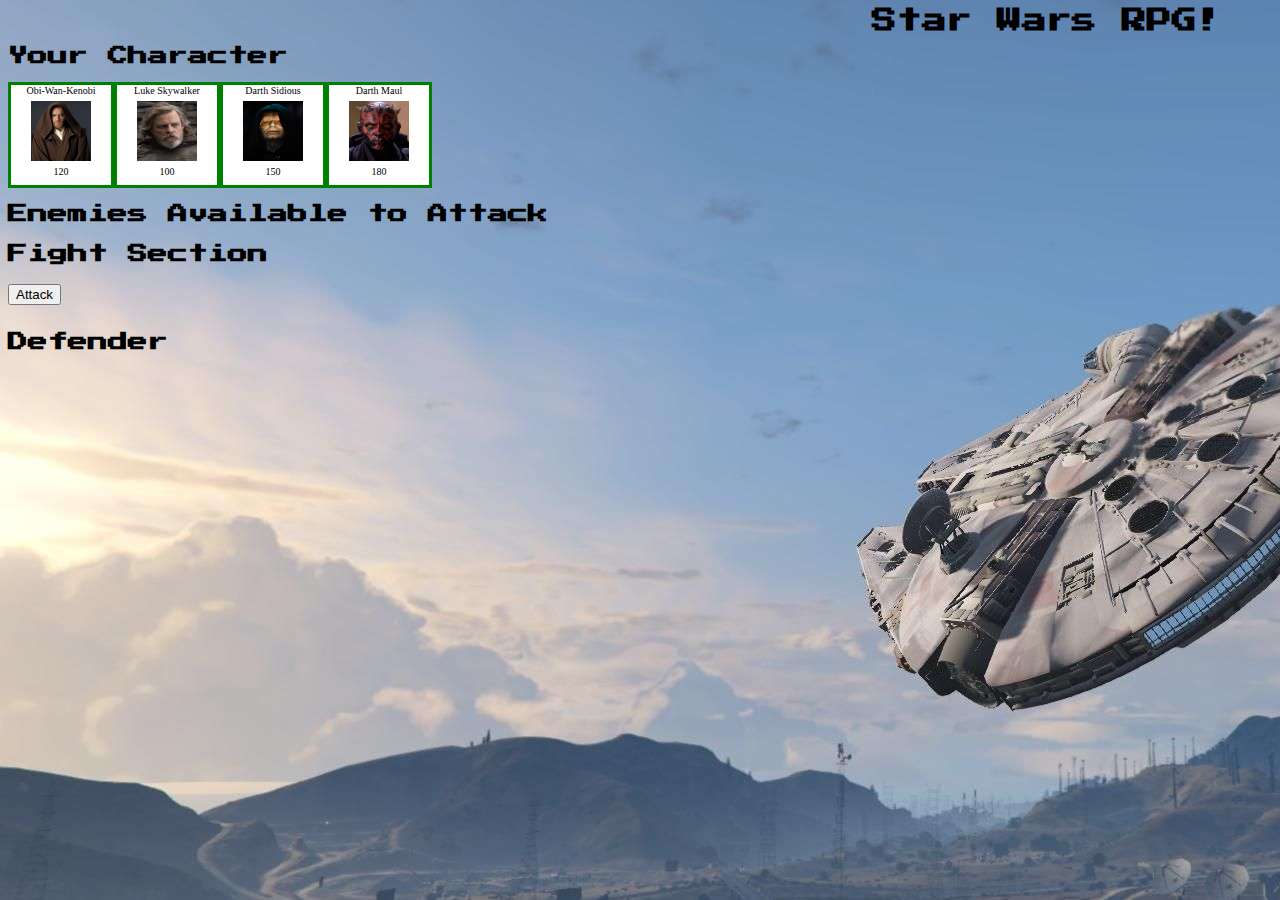
<file: index.html>
<!DOCTYPE html>
<html>
<head>
    <meta charset="utf-8" />
    <meta http-equiv="X-UA-Compatible" content="IE=edge">
    <title>Star Wars RPG!</title>
    <meta name="viewport" content="width=device-width, initial-scale=1">
    <link rel="stylesheet" type="text/css" media="screen" href="assets/css/style.css" />
    <script src="https://code.jquery.com/jquery-3.3.1.js" integrity="sha256-2Kok7MbOyxpgUVvAk/HJ2jigOSYS2auK4Pfzbm7uH60=" crossorigin="anonymous"></script>
    <script src="assets/javascript/game.js"></script>
    <link href="https://fonts.googleapis.com/css?family=Press+Start+2P" rel="stylesheet">

</head>

<body>
    <header>Star Wars RPG!</header>

    <div class="your-character-row">
        <h1 class="headers">Your Character</h1>
        <div class="characters">
            <div id="Obi-Wan-Kenobi">Obi-Wan-Kenobi
                <img src="assets/images/obiwankenobi.jpg">
                <p1 class="HP">120</p1>
            </div>
            <div id="Luke-Skywalker">Luke Skywalker
                <img src="assets/images/luke.jpeg">
                <p2 class="HP">100</p2>
            </div>
            <div id="Darth-Sidious">Darth Sidious
                <img src="assets/images/darthsidious.png">
                <p3 class="HP">150</p3>
            </div>
            <div id="Darth-Maul">Darth Maul
                <img src="assets/images/darthmaul.png">
                <p4 class="HP">180</p4>
            </div>
        </div>
    </div>

    <div class="enemies-row">
        <h2 class="headers">Enemies Available to Attack</h2>
        <div class="enemies-available"></div>
    </div>

    <div class="fight-section-row">
        <h3 class="headers">Fight Section</h3>
        <button id="attack" type="button">Attack</button>
    </div>

    <div class="defender-row">
        <h4 class="headers">Defender</h4>
        <div class="selectedDefender"></div>
    </div>
    
    <div class="alerts">
        <br>
        <p6></p6>
        <br>
        <p7></p7>
        <p5></p5>
        <br><br>
        <button id="restart" type="button">Restart</button>
    </div>



    

</body>
</html>
</file>
<file: assets/css/style.css>
header {
    text-align: right;
    margin-right: 50px;
    font-size: 25px;
    font-weight: bold;
    font-family: 'Press Start 2P', cursive;
}

.headers {
    font-family: 'Press Start 2P', cursive;
    font-size: 20px;
}

.characters {
    display: inline-flex;
}
#Obi-Wan-Kenobi {
    height: 100px;
    width: 100px;
    background-color: white;
    text-align: center;
    font-size: 10px;
    border: 3px solid green;
}

#Luke-Skywalker {
    height: 100px;
    width: 100px;
    background-color: white;
    text-align: center;
    font-size: 10px;
    border: 3px solid green;
}

#Darth-Sidious {
    height: 100px;
    width: 100px;
    background-color: white;
    text-align: center;
    font-size: 10px;
    border: 3px solid green;
}

#Darth-Maul {
    height: 100px;
    width: 100px;
    background-color: white;
    text-align: center;
    font-size: 10px;
    border: 3px solid green;
}

img {
    height: 60px;
    width: 60px;
    margin: 5px 20px 3px 20px;
}

#restart {
    visibility: hidden;
}

body {
    background-image: url("../images/ship.jpg");
}

p5, p6, p7 {
    font-family: 'Press Start 2P', cursive;
    font-size: 9px;
}
</file>
